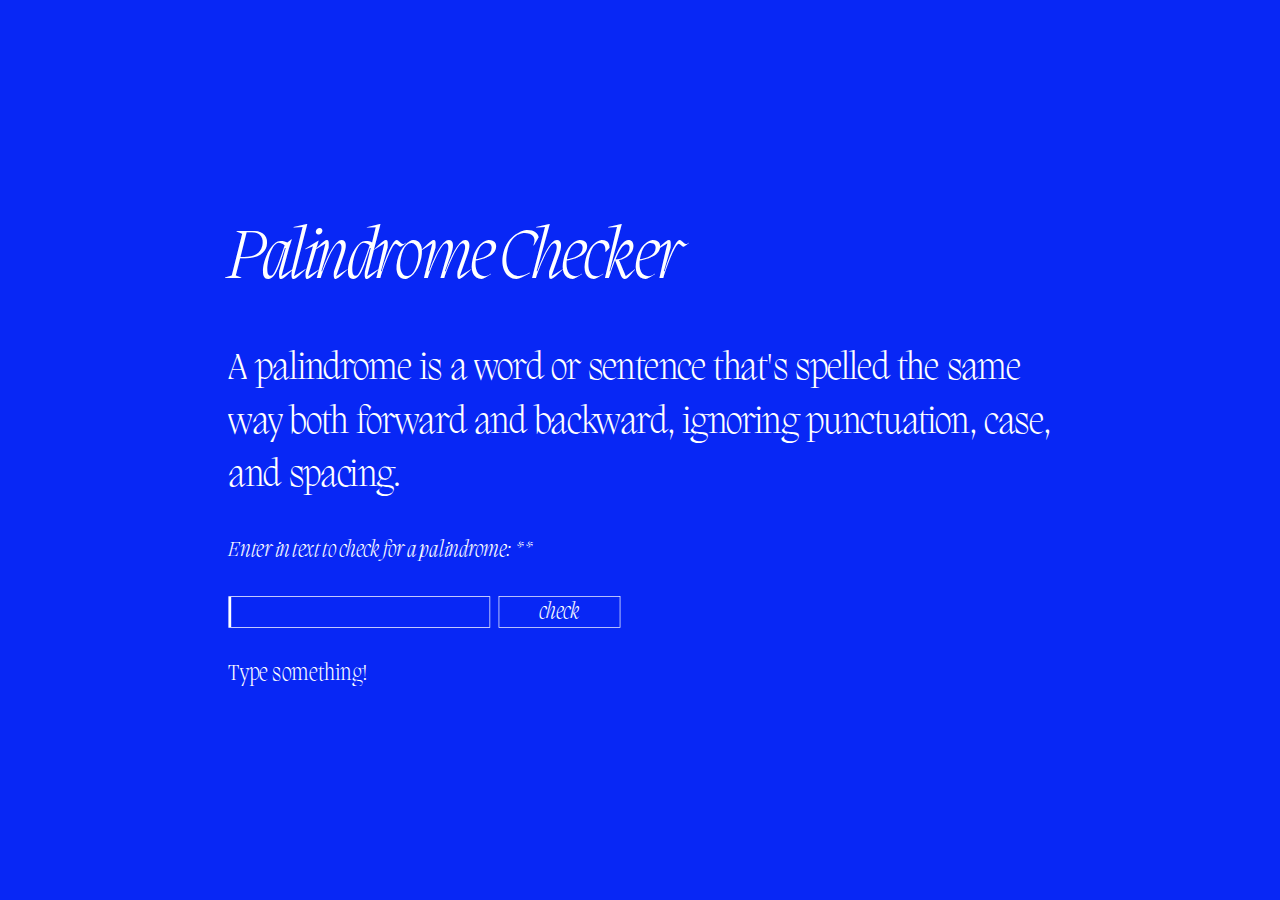
<file: task1-PalindromeChecker/index.html>
<!DOCTYPE html>
<html lang="en">
<head>
    <meta charset="UTF-8">
    <meta name="viewport" content="width=device-width, initial-scale=1.0">
    <title>Palindrome Checker</title>
    <link rel="stylesheet" href="style.css">
</head>
<body>
    <main>
        <h1 id="title">Palindrome Checker</h1>
        <p id="description">A palindrome is a word or sentence that's spelled the same way both forward and backward, ignoring punctuation, case, and spacing.</p>
        <form>
            <label for="">Enter in text to check for a palindrome: **</label>
            <div class="input-container">
                <input type="text" name="text-input" id="text-input">
                <button type="submit" id="check-btn">check</button>
            </div>
        </form>
        <div id="result">Type something!</div>
    </main>
    <script src="script.js"></script>
</body>
</html>
</file>
<file: task1-PalindromeChecker/style.css>
*{
    margin: 0;
    padding: 0;
    box-sizing: border-box;
}

@font-face {
    font-family: 'Migra';
    src: url('fonts/Migra-Extralight.otf');
}

@font-face {
    font-family: 'Migra Italic';
    src: url('./fonts/MigraItalic-ExtralightItalic.otf');
}

body{
    display: flex;
    justify-content: center;
    align-items: center;
    height: 100vh;
    width: 100vw;

    font-family: 'Migra';
    color: #fff;
    background-color: #0827F5;
}

::selection{
    background: #fff;
    color: #0827F5;
}

main{
    display: flex;
    flex-direction: column;
    justify-content: center;
    align-items: start;
    /* width: 62vw; */
    gap: 47px;

    max-width: 1176px;
}

h1#title{
    font-family: 'Migra Italic';
    font-size: 100px;
    font-weight: 200;
    line-height: 138px;
    letter-spacing: -4px;
}

p#description{
    font-size: 53.375px;
    font-weight: 200;
    line-height: 77px;
    letter-spacing: -1.5px;
    word-spacing: 2px;
}

form{
    display: flex;
    justify-content: flex-start;
    align-items: flex-start;
    flex-direction: column;
    gap: 47px;
}

.input-container{
    display: flex;
    flex-direction: row;
    gap: 12px;
}

label, p#result, input, #check-btn{
    font-family: 'Migra Italic';
    font-weight: 200;
    font-size: 30.375px;
    line-height: 38px;
    color: #fff;
}

input{
    background: none;
    border: 1px solid #fff;
    border-left: 4.5px solid #fff;
    width: 374px;
    height: 45px;
    padding-left: 5px;
}

input:focus{
    outline: none;
}

#check-btn{
    border: 1px solid #fff;
    width: 174px;
    height: 45px;
    background: none;
    cursor: pointer;
}

div#result{
    font-size: 31.5px;
}

#check-btn:hover{
    color: #0827F5;
    background: #fff;
}

@media screen and (max-width: 1440px) {
    main{
        scale: 0.7;
    }
}

@media screen and (max-width: 768px) {
    p#description{
        max-width: 800px;
        text-align: justify;
        font-size: 44px;
    }
    h1#title{
        font-size: 80px;
    }
}

@media screen and (max-width: 500px) {
    main{
        scale: 0.6;
    }
}

@media screen and (max-width: 375px) {
    main{
        scale: 0.48;
    }
}
</file>
